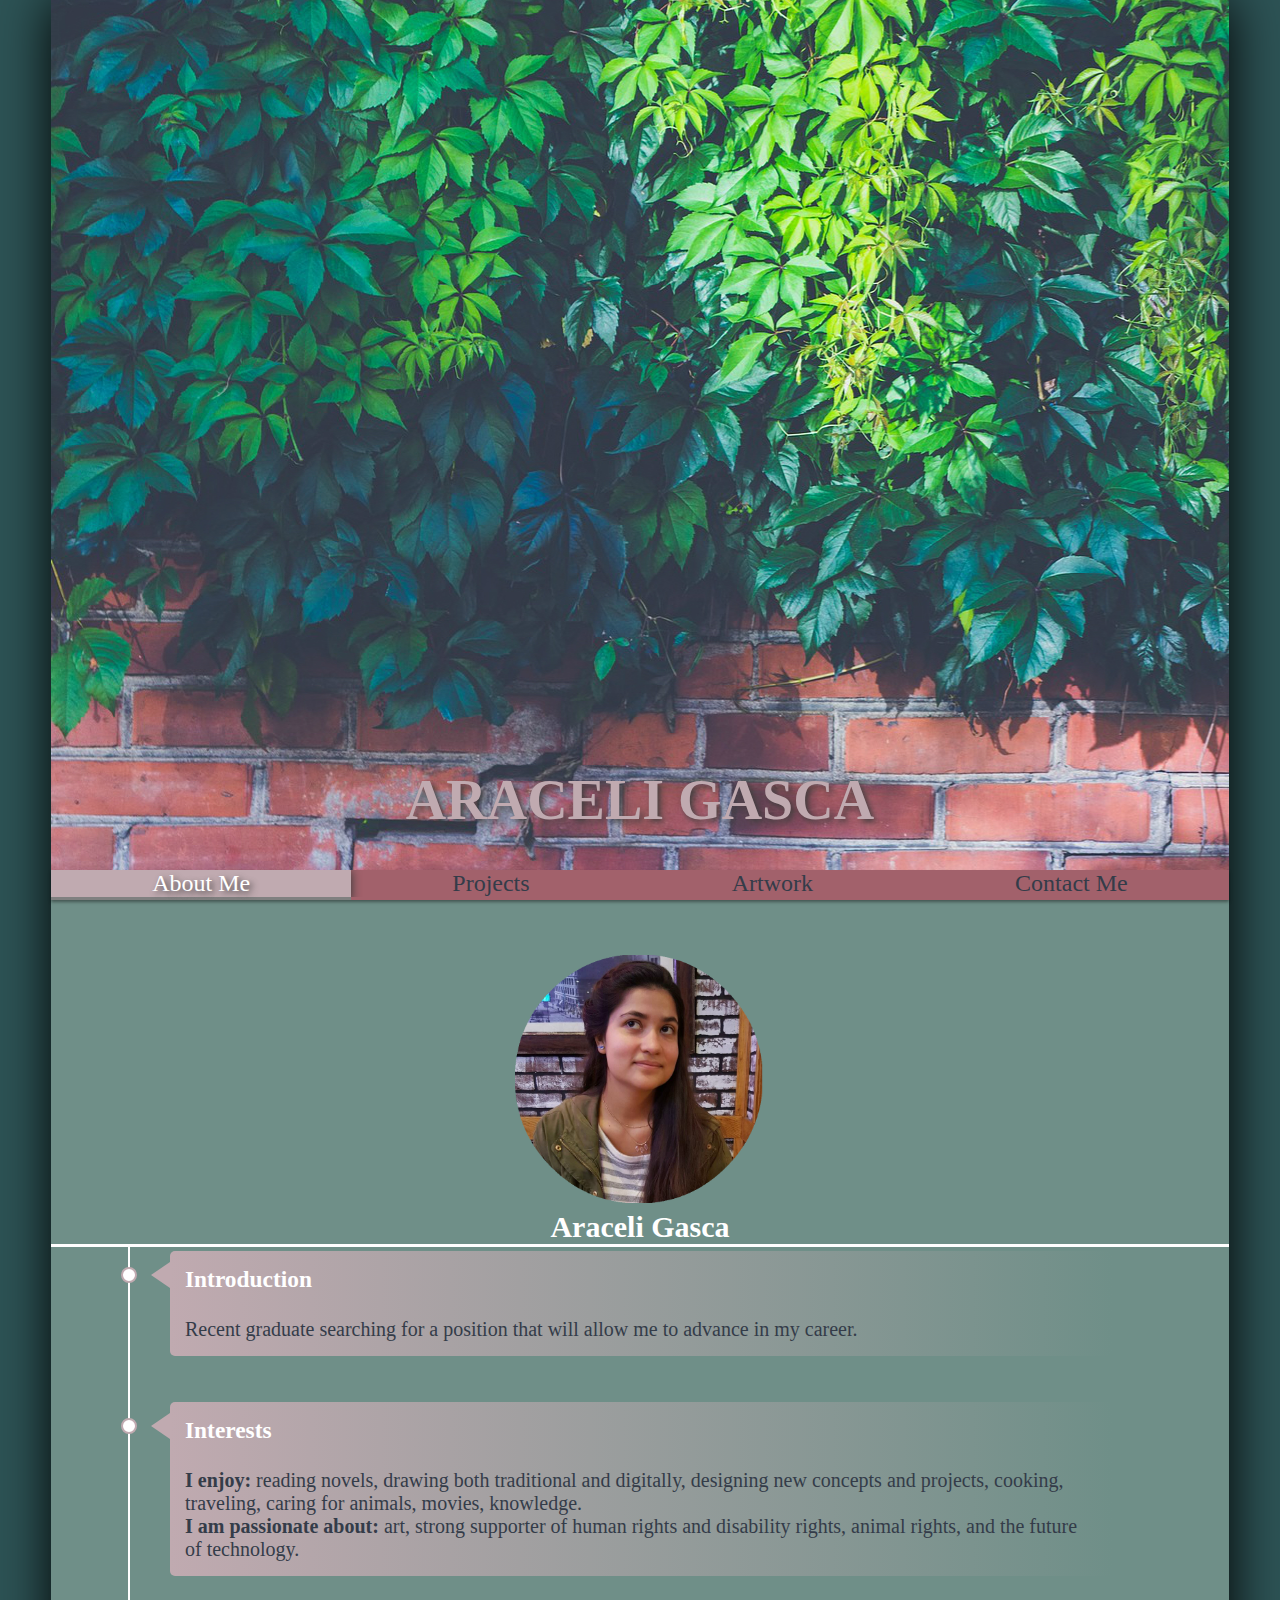
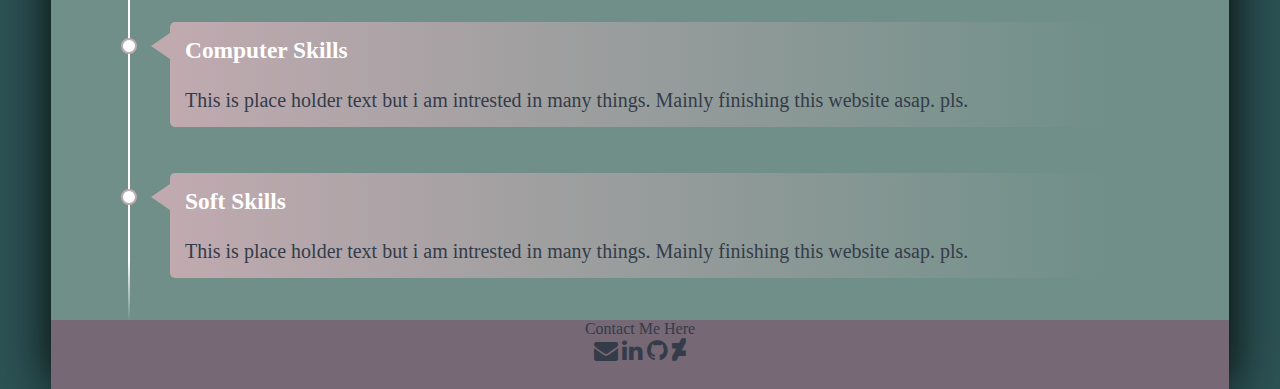
<file: index.html>
<!DOCTYPE html>
<html lang = "en" xml:lang="en">
<head>
	<title>Araceli Gasca</title>
	<link rel="stylesheet" href="styles.css"/>
	<link rel="stylesheet" href="https://cdnjs.cloudflare.com/ajax/libs/font-awesome/4.7.0/css/font-awesome.min.css">

	<script src="jquery-3.2.1.min.js"></script>

	<meta charset="UTF-8"/>
	<meta content='width=device-width, initial-scale=1' name='viewport'/>
	<meta name="description" content="Web Profile"/>
	<meta name="keywords" content="Araceli Gasca, profile, github, artist, computer science, software developer"/>
	<meta name="author" content="Araceli Gasca"/>


	<script src="myScripts.js"></script>
	<script type="text/javascript">
		$(window).resize(function(){
			$("header").header_adjust();
		});

		$(window).ready(function(){
			$("header").header_adjust();
		});

	</script>

</head>
<body class = "home">

<div class="all-content">
	
	<header>
		<div class="header-content">
			<h1>ARACELI GASCA</h1>
		</div>
	</header>

	<button class="hamburger">&#9776;</button>
  	<button class="cross">&#735;</button>

	<nav class = "main-nav">
		<ul>
			<li><a class="nav-home" href="index.html">About Me</a></li>
			<li><a class="nav-proj" href="projects.html">Projects</a></li>
			<li><a class="nav-art" href="artwork.html">Artwork</a></li>
			<li><a class="nav-con" href="contact.html">Contact Me</a></li>
		</ul>
	</nav>

	<div class = "content">
		<div class="my-name-and-image">
			<img class ="my-image" src="img/ProfileImage.png" alt="My Image"/>
			<h2>Araceli Gasca</h2>
		</div>

		<div class="timeline-container">
			<div class="timeline-item">
				<div class="talkbubble">
					<h3>Introduction</h3>
					<p>
					 Recent graduate searching for a position that will allow me to advance in my career.
					</p>
				</div>	
			</div>
			<div class="timeline-item">
				<div class="talkbubble">
					<h3>Interests</h3>
					<p>
					<b>I enjoy:</b> reading novels, drawing both traditional and digitally, designing new concepts and projects, cooking, traveling, caring for animals, movies, knowledge.<br> 
					<b>I am passionate about:</b> art, strong supporter of human rights and disability rights, animal rights, and the future of technology.
					</p>
				</div>
			</div>
			<div class="timeline-item">
				<div class="talkbubble">
					<h3>Computer Skills</h3>
					<p>
					This is place holder text but i am intrested in many things. Mainly finishing this website asap. pls. 
					</p>
				</div>
			</div>
			<div class="timeline-item">
				<div class="talkbubble">
					<h3>Soft Skills</h3>
					<p>
					This is place holder text but i am intrested in many things. Mainly finishing this website asap. pls. 
					</p>
				</div>
			</div>
		</div>
	</div>

	



	<footer> 
		<p>Contact Me Here</p>
		<a class="icon-a" href="contact.html" ><i class="fa fa-envelope"></i></a>
		<a class="icon-a" href="https://www.linkedin.com/in/agasca1"><i class="fa fa-linkedin"></i></a>
		<a class="icon-a" href="https://github.com/agasca1" ><i class="fa fa-github"></i></a>
		<a class="icon-a" href="#" ><i class="fa fa-deviantart"></i></a>
	</footer>
</div>
</body>

</html>
</file>
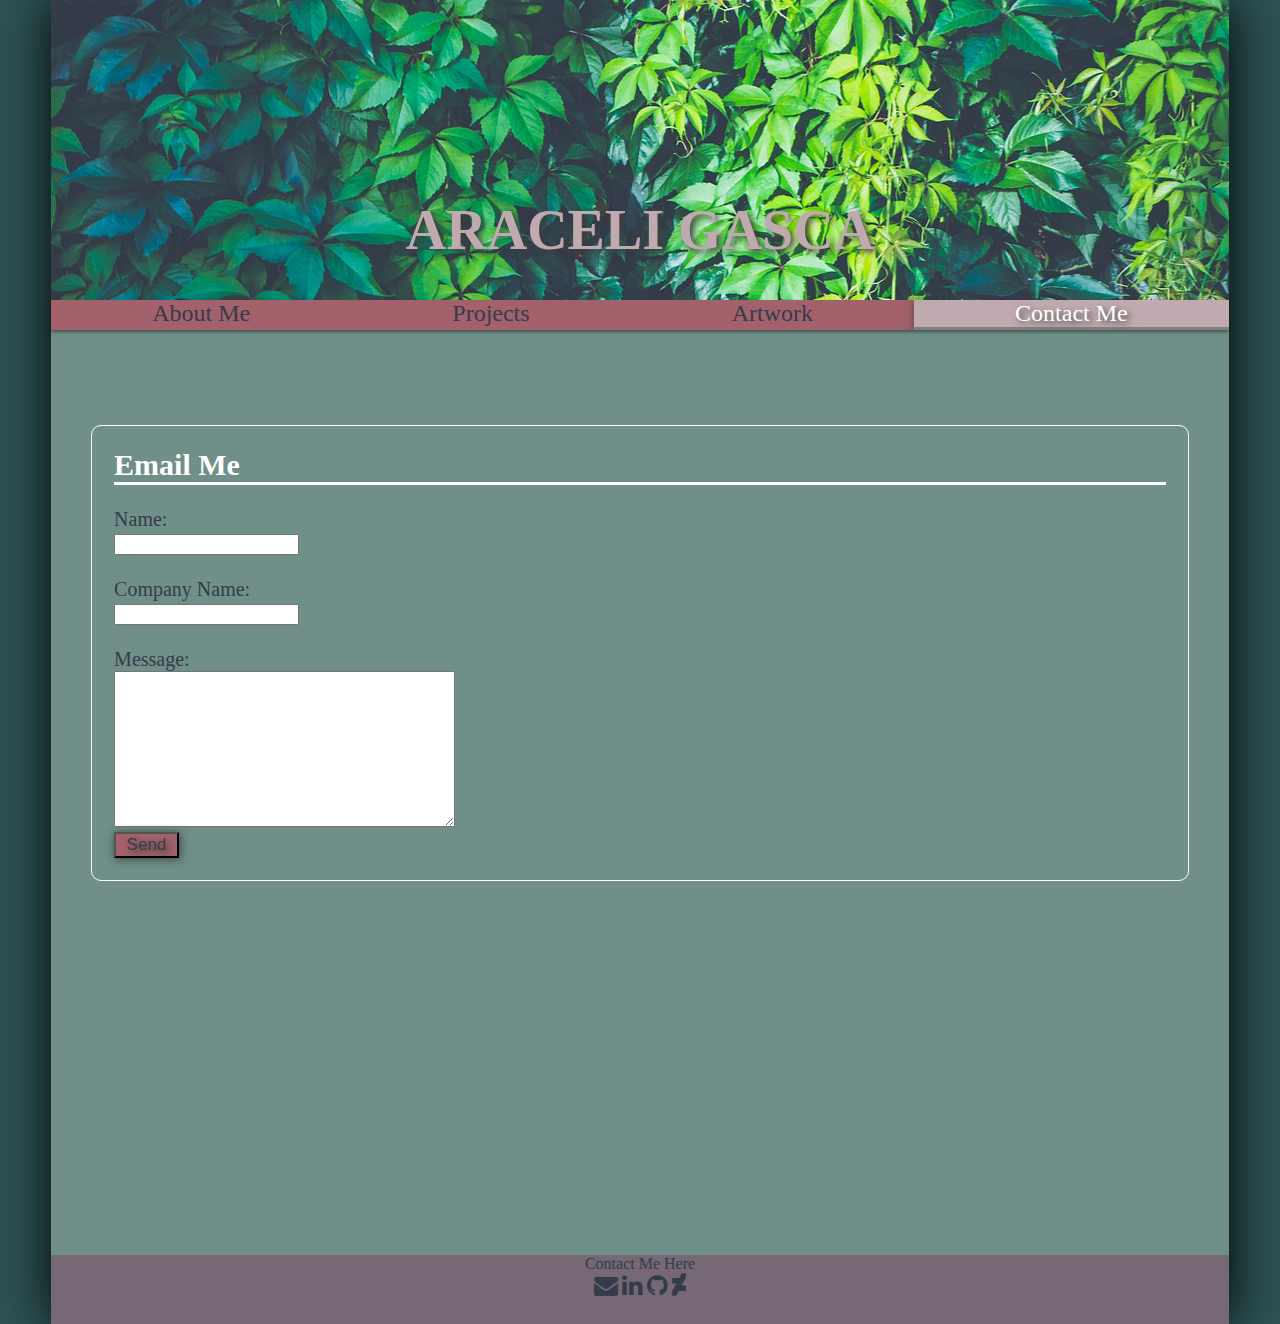
<file: contact.html>
<!DOCTYPE html>
<html lang = "en" xml:lang="en">
<head>
	<title>Araceli Gasca</title>
	<link rel="stylesheet" href="styles.css"/>
	<link rel="stylesheet" href="https://cdnjs.cloudflare.com/ajax/libs/font-awesome/4.7.0/css/font-awesome.min.css">

	<script src="jquery-3.2.1.min.js"></script>

	<meta charset="UTF-8"/>
	<meta content='width=device-width, initial-scale=1' name='viewport'/>
	<meta name="description" content="Web Profile/project"/>
	<meta name="keywords" content="Araceli Gasca, profile, github, artist, computer science, software developer, project"/>
	<meta name="author" content="Araceli Gasca"/>


	<script src="myScripts.js"></script>
	<script type="text/javascript">
		$(window).ready(function(){
			$("header").header_fix();
			$(".content").content_adjust();
		});

		$(window).resize(function(){
			$("header").header_fix();
			$(".content").content_adjust();
		});


	</script>

</head>
<body class="con">

<div class="all-content">
	
	<header>
		<div class="header-content">
			<h1>ARACELI GASCA</h1>
		</div>
	</header>

	<button class="hamburger">&#9776;</button>
  	<button class="cross">&#735;</button>

	<nav class = "main-nav">
		<ul>
			<li><a class="nav-home" href="index.html">About Me</a></li>
			<li><a class="nav-proj" href="projects.html">Projects</a></li>
			<li><a class="nav-art" href="artwork.html">Artwork</a></li>
			<li><a class="nav-con" href="contact.html">Contact Me</a></li>
		</ul>
	</nav>

	<div class = "content">
		<div class= "email-form" > 
			<div class= "email-pad"> 
				<div class = "proj-title">
					<h2> Email Me</h2>
				</div>
				<form action ="mailto:myaddress@domain.tld?subject=MyWebsite" method="Post" enctype="text/plain">
					<br>
					Name:<br>
					<input name="Name" type="text"><br>
					<br>
					Company Name:<br>
					<input name="Company Name" type="text"><br>
					<br>
					Message:<br>
					<textarea name="Message" rows="10" cols="40"></textarea> 
					<br>
					<input class ="send" type="submit" value="Send">
				</form>

			</div>



		</div>

	</div>


	<footer> 
		<p>Contact Me Here</p>
		<a class="icon-a" href="contact.html" ><i class="fa fa-envelope"></i></a>
		<a class="icon-a" href="https://www.linkedin.com/in/agasca1"><i class="fa fa-linkedin"></i></a>
		<a class="icon-a" href="https://github.com/agasca1" ><i class="fa fa-github"></i></a>
		<a class="icon-a" href="#" ><i class="fa fa-deviantart"></i></a>
	</footer>
</div>
</body>

</html>
</file>
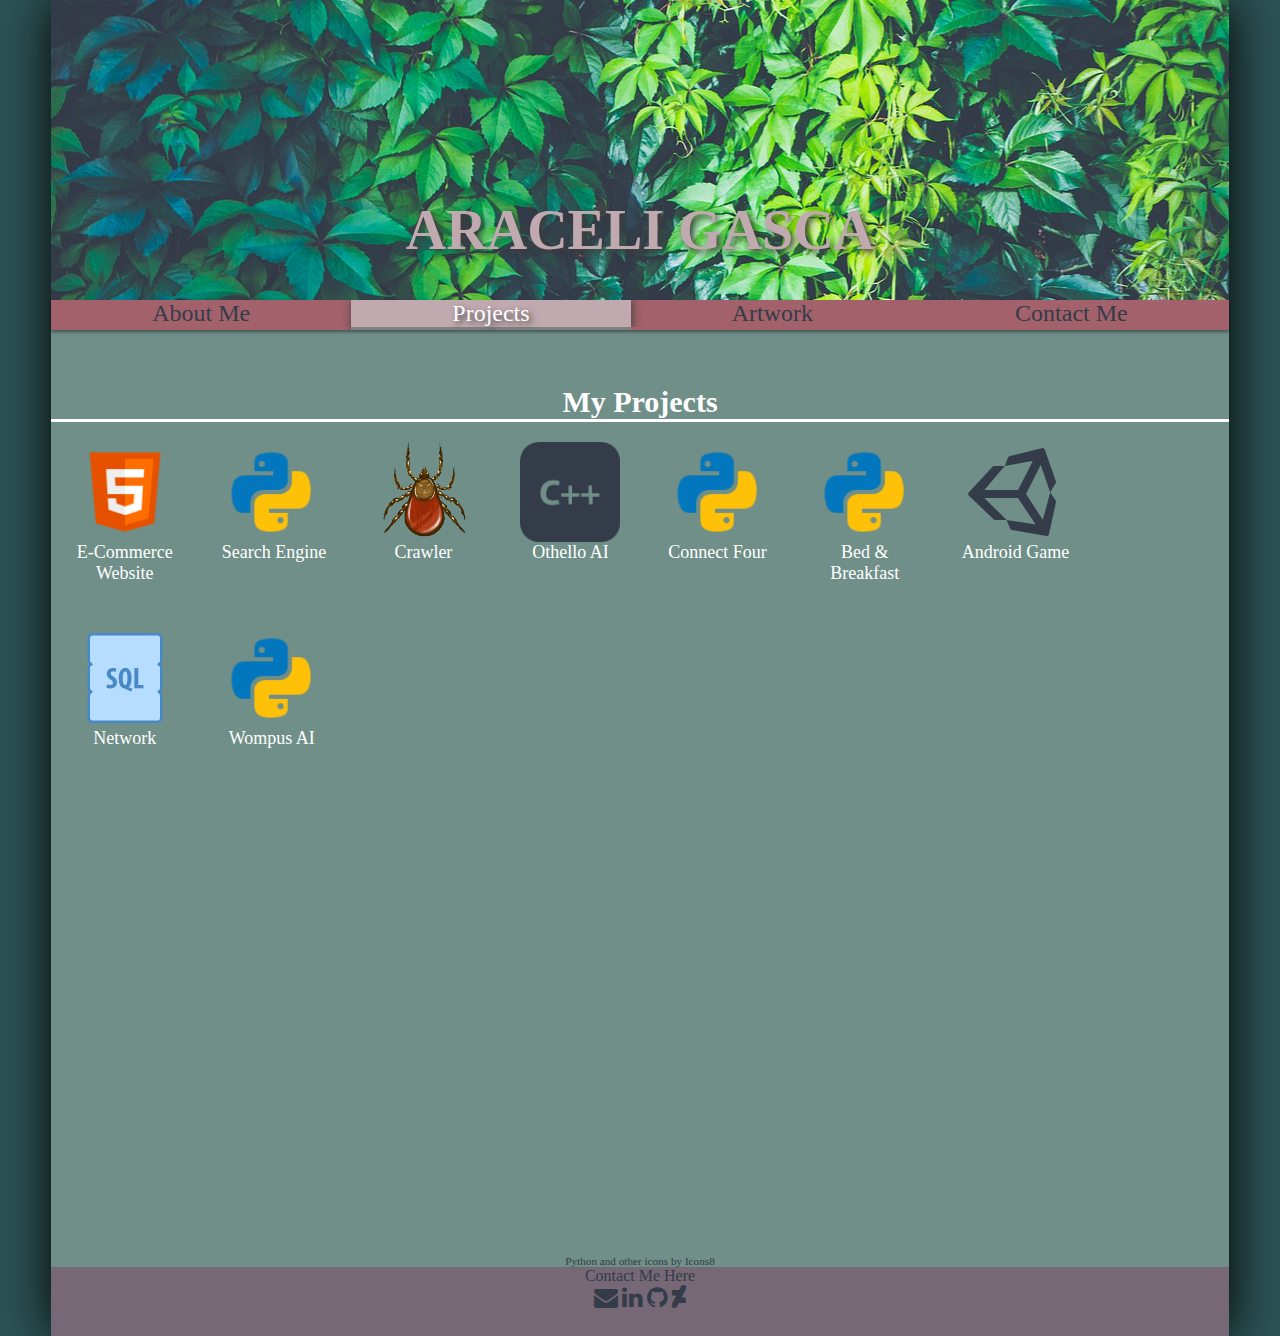
<file: projects.html>
<!DOCTYPE html>
<html lang = "en" xml:lang="en">
<head>
	<title>Araceli Gasca</title>
	<link rel="stylesheet" href="styles.css"/>
	<link rel="stylesheet" href="https://cdnjs.cloudflare.com/ajax/libs/font-awesome/4.7.0/css/font-awesome.min.css">

	<script src="jquery-3.2.1.min.js"></script>

	<meta charset="UTF-8"/>
	<meta content='width=device-width, initial-scale=1' name='viewport'/>
	<meta name="description" content="Web Profile/project"/>
	<meta name="keywords" content="Araceli Gasca, profile, github, artist, computer science, software developer, project"/>
	<meta name="author" content="Araceli Gasca"/>


	<script src="myScripts.js"></script>
	<script type="text/javascript">
		$(window).ready(function(){
			$("header").header_fix();
			$(".content").content_adjust();
		});

		$(window).resize(function(){
			$("header").header_fix();
			$(".content").content_adjust();
		});


	</script>

</head>
<body class="proj">

<div class="all-content">
	
	<header>
		<div class="header-content">
			<h1>ARACELI GASCA</h1>
		</div>
	</header>

	<button class="hamburger">&#9776;</button>
  	<button class="cross">&#735;</button>

	<nav class = "main-nav">
		<ul>
			<li><a class="nav-home" href="index.html">About Me</a></li>
			<li><a class="nav-proj" href="projects.html">Projects</a></li>
			<li><a class="nav-art" href="artwork.html">Artwork</a></li>
			<li><a class="nav-con" href="contact.html">Contact Me</a></li>
		</ul>
	</nav>

	<div class = "content">
		<div class = "projs-title">
			<h2> My Projects</h2>
		</div>

		<div class = "projs-container">
			
			<div class ="pad-projs"> <!-- E-Commerce Proj -->
				<div class= "img-2 img-all">
					<div class ="a-projs"> 
						<a class = "a-link" href="proj/project1.html" ></a>
					</div>
				</div>
				<p class= "p-name">E-Commerce <br> Website</p>
			</div>

			<div class ="pad-projs"> <!-- Search Engine -->
				<div class= "img-4 img-all">
					<div class ="a-projs"> 
						<a class = "a-link" href="proj/project2.html" ></a>
					</div>
				</div>
				<p class= "p-name">Search Engine</p>
			</div>

			<div class ="pad-projs"> <!-- Crawler  -->
				<div class= "img-10 img-all">
					<div class ="a-projs"> 
						<a class = "a-link" href="proj/project.html" ></a>
					</div>
				</div>
				<p class= "p-name">Crawler</p>
			</div>

			<div class ="pad-projs"> <!-- Othello AI-->
				<div class= "img-3 img-all">
					<div class ="a-projs"> 
						<a class = "a-link" href="proj/project.html" ></a>
					</div>
				</div>
				<p class= "p-name">Othello AI</p>
			</div>
			
			<div class ="pad-projs"> <!-- Connect Four -->
				<div class= "img-4 img-all">
					<div class ="a-projs"> 
						<a class = "a-link" href="proj/project.html" ></a>
					</div>
				</div>
				<p class= "p-name">Connect Four</p>
			</div>

			<div class ="pad-projs"> <!-- Bed & Breakfast Program -->
				<div class= "img-4 img-all">
					<div class ="a-projs"> 
						<a class = "a-link" href="proj/project.html" ></a>
					</div>
				</div>
				<p class= "p-name">Bed &amp <br>Breakfast</p>
			</div>

			<div class ="pad-projs"> <!-- Android Game -->
				<div class= "img-9 img-all">
					<div class ="a-projs"> 
						<a class = "a-link" href="proj/project.html" ></a>
					</div>
				</div>
				<p class= "p-name">Android Game</p>
			</div>

			<div class ="pad-projs"> <!-- Network -->
				<div class= "img-5 img-all">
					<div class ="a-projs"> 
						<a class = "a-link" href="proj/project.html" ></a>
					</div>
				</div>
				<p class= "p-name">Network</p>
			</div>

			<div class ="pad-projs"> <!-- Wompus AI -->
				<div class= "img-4 img-all">
					<div class ="a-projs"> 
						<a class = "a-link" href="proj/project.html" ></a>
					</div>
				</div>
				<p class= "p-name">Wompus AI</p>
			</div>









		</div>
		
	
	</div>
	<a class = "a-icon-link" href="https://icons8.com/icon/13441/Python">Python and other icons by Icons8</a>

	 
	<footer> 
		<p>Contact Me Here</p>
		<a class="icon-a" href="contact.html" ><i class="fa fa-envelope"></i></a>
		<a class="icon-a" href="https://www.linkedin.com/in/agasca1"><i class="fa fa-linkedin"></i></a>
		<a class="icon-a" href="https://github.com/agasca1" ><i class="fa fa-github"></i></a>
		<a class="icon-a" href="#" ><i class="fa fa-deviantart"></i></a>
	</footer>
</div>
</body>

</html>
</file>
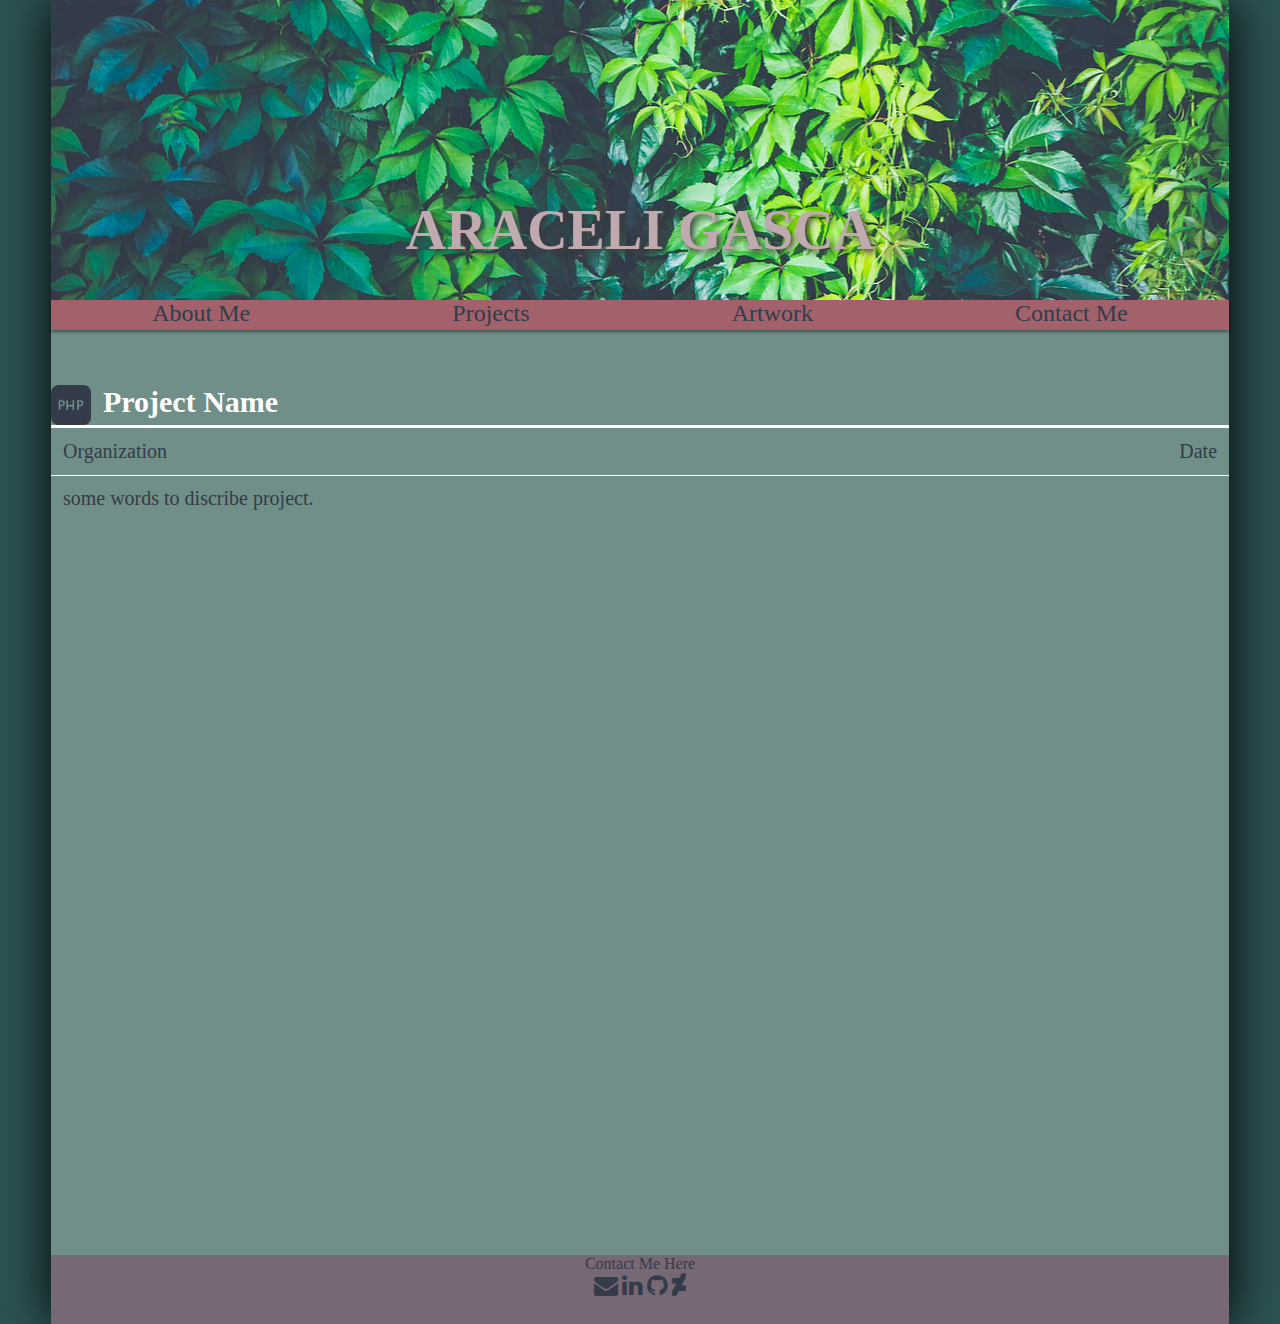
<file: proj/project.html>
<!DOCTYPE html>
<html lang = "en" xml:lang="en">
<head>
	<title>Araceli Gasca</title>
	<link rel="stylesheet" href="../styles.css"/>
	<link rel="stylesheet" href="https://cdnjs.cloudflare.com/ajax/libs/font-awesome/4.7.0/css/font-awesome.min.css">

	<script src="../jquery-3.2.1.min.js"></script>

	<meta charset="UTF-8"/>
	<meta content='width=device-width, initial-scale=1' name='viewport'/>
	<meta name="description" content="Web Profile/project"/>
	<meta name="keywords" content="Araceli Gasca, profile, github, artist, computer science, software developer, project"/>
	<meta name="author" content="Araceli Gasca"/>


	<script src="../myScripts.js"></script>
	<script type="text/javascript">
		$(window).ready(function(){
			$("header").header_fix();
			$(".content").content_adjust();
		});

		$(window).resize(function(){
			$("header").header_fix();
			$(".content").content_adjust();
		});


	</script>

</head>
<body>

<div class="all-content">
	
	<header>
		<div class="header-content">
			<h1>ARACELI GASCA</h1>
		</div>
	</header>

	<button class="hamburger">&#9776;</button>
  	<button class="cross">&#735;</button>

	<nav class = "main-nav">
		<ul>
			<li><a class="nav-home" href="../index.html">About Me</a></li>
			<li><a class="nav-proj" href="../projects.html">Projects</a></li>
			<li><a class="nav-art" href="../artwork.html">Artwork</a></li>
			<li><a class="nav-con" href="../contact.html">Contact Me</a></li>
		</ul>
	</nav>

	<div class = "content">
		<div class = "proj-title">
			<div class= "img-1-p img-all-p"> </div> 
			<h2 class="proj-name"> Project Name</h2>
		</div>
		
		<div class= "proj-line">
			<p class = "line"> Organization</p> 
			<p class = "line" style="text-align: right"> Date </p>
		</div>
		
		<div class= proj-dis>
			some words to discribe project.
		</div>

	</div>


	<footer> 
		<p>Contact Me Here</p>
		<a class="icon-a" href="../contact.html" ><i class="fa fa-envelope"></i></a>
		<a class="icon-a" href="https://www.linkedin.com/in/agasca1"><i class="fa fa-linkedin"></i></a>
		<a class="icon-a" href="https://github.com/agasca1" ><i class="fa fa-github"></i></a>
		<a class="icon-a" href="#" ><i class="fa fa-deviantart"></i></a>
	</footer>
</div>
</body>

</html>
</file>
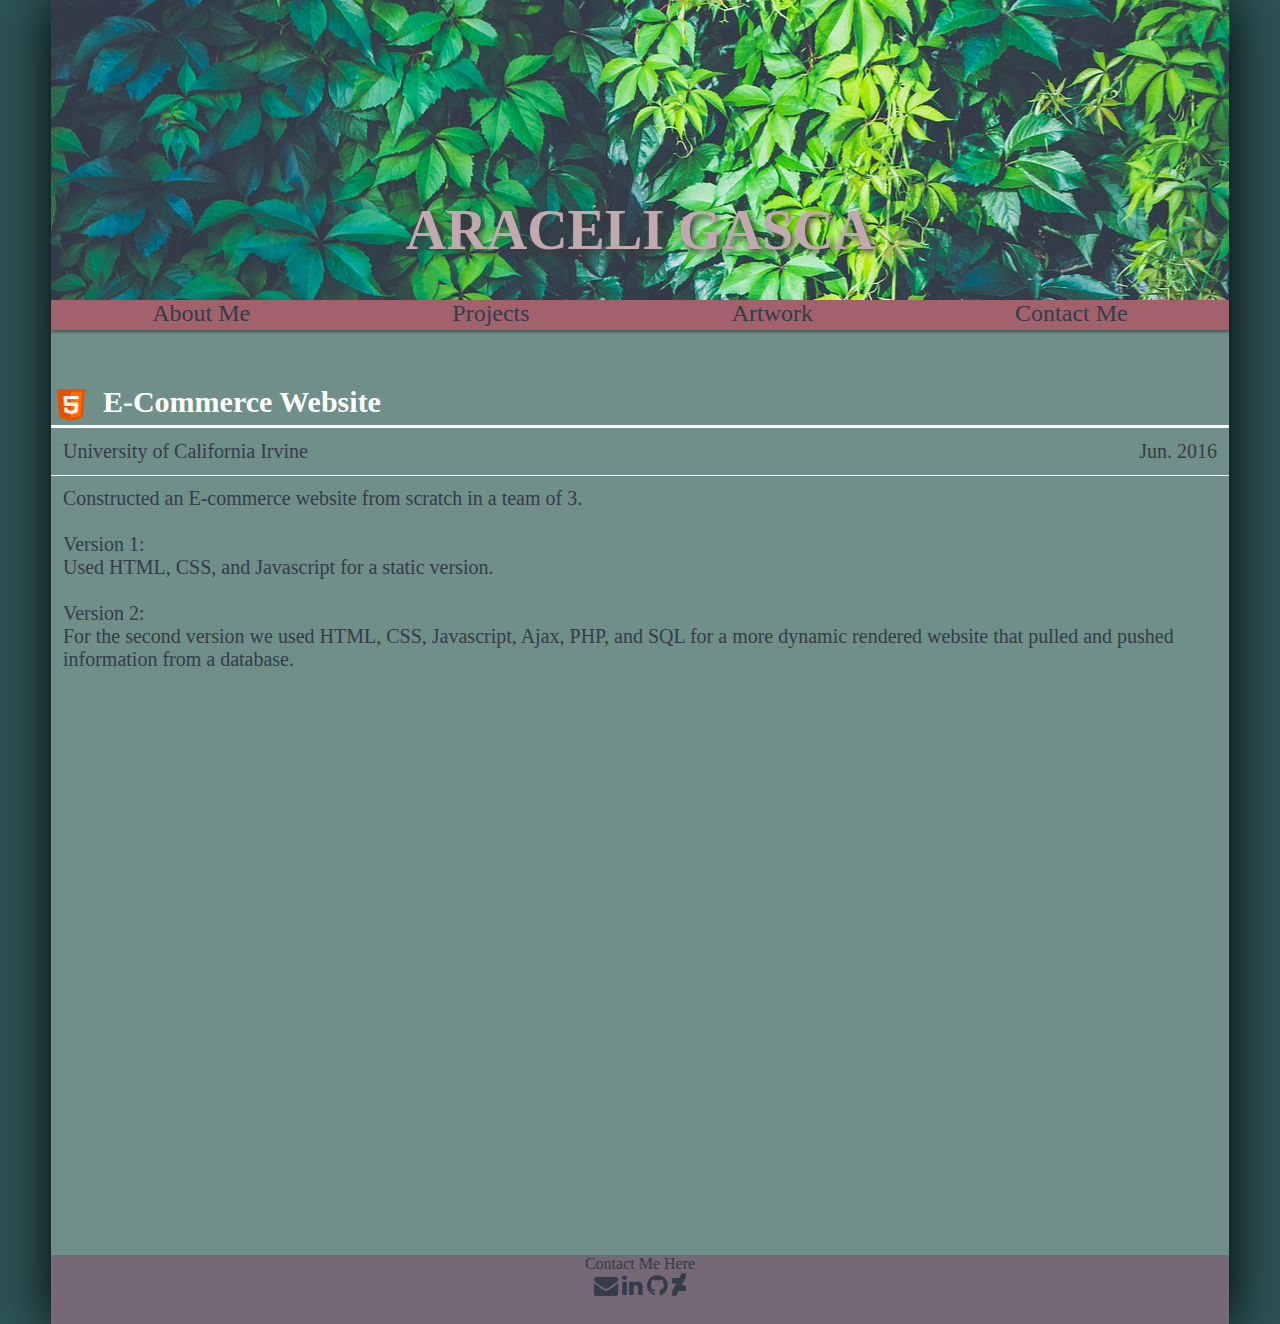
<file: proj/project1.html>
<!DOCTYPE html>
<html lang = "en" xml:lang="en">
<head>
	<title>Araceli Gasca</title>
	<link rel="stylesheet" href="../styles.css"/>
	<link rel="stylesheet" href="https://cdnjs.cloudflare.com/ajax/libs/font-awesome/4.7.0/css/font-awesome.min.css">

	<script src="../jquery-3.2.1.min.js"></script>

	<meta charset="UTF-8"/>
	<meta content='width=device-width, initial-scale=1' name='viewport'/>
	<meta name="description" content="Web Profile/project"/>
	<meta name="keywords" content="Araceli Gasca, profile, github, artist, computer science, software developer, project"/>
	<meta name="author" content="Araceli Gasca"/>


	<script src="../myScripts.js"></script>
	<script type="text/javascript">
		$(window).ready(function(){
			$("header").header_fix();
			$(".content").content_adjust();
		});

		$(window).resize(function(){
			$("header").header_fix();
			$(".content").content_adjust();
		});


	</script>

</head>
<body>

<div class="all-content">
	
	<header>
		<div class="header-content">
			<h1>ARACELI GASCA</h1>
		</div>
	</header>

	<button class="hamburger">&#9776;</button>
  	<button class="cross">&#735;</button>

	<nav class = "main-nav">
		<ul>
			<li><a class="nav-home" href="../index.html">About Me</a></li>
			<li><a class="nav-proj" href="../projects.html">Projects</a></li>
			<li><a class="nav-art" href="../artwork.html">Artwork</a></li>
			<li><a class="nav-con" href="../contact.html">Contact Me</a></li>
		</ul>
	</nav>

	<div class = "content">
		<div class = "proj-title">
			<div class= "img-2-p img-all-p"> </div>
			<h2 class="proj-name">E-Commerce Website</h2>
		</div>
		
		<div class= "proj-line">
			<p class = "line">University of California Irvine</p> 
			<p class = "line" style="text-align: right">Jun. 2016</p>
		</div>
		
		<div class= proj-dis>
			Constructed an E-commerce website from scratch in a team of 3.<br>
			<br>
			Version 1: <br>
			Used HTML, CSS, and Javascript for a static version. <br>
			<br>
			Version 2:<br>
			For the second version we used HTML, CSS, Javascript, Ajax, PHP, and SQL for a more dynamic rendered website that pulled and pushed information from a database.<br>
		</div>

	</div>


	<footer> 
		<p>Contact Me Here</p>
		<a class="icon-a" href="../contact.html" ><i class="fa fa-envelope"></i></a>
		<a class="icon-a" href="https://www.linkedin.com/in/agasca1"><i class="fa fa-linkedin"></i></a>
		<a class="icon-a" href="https://github.com/agasca1" ><i class="fa fa-github"></i></a>
		<a class="icon-a" href="#" ><i class="fa fa-deviantart"></i></a>
	</footer>
</div>
</body>

</html>
</file>
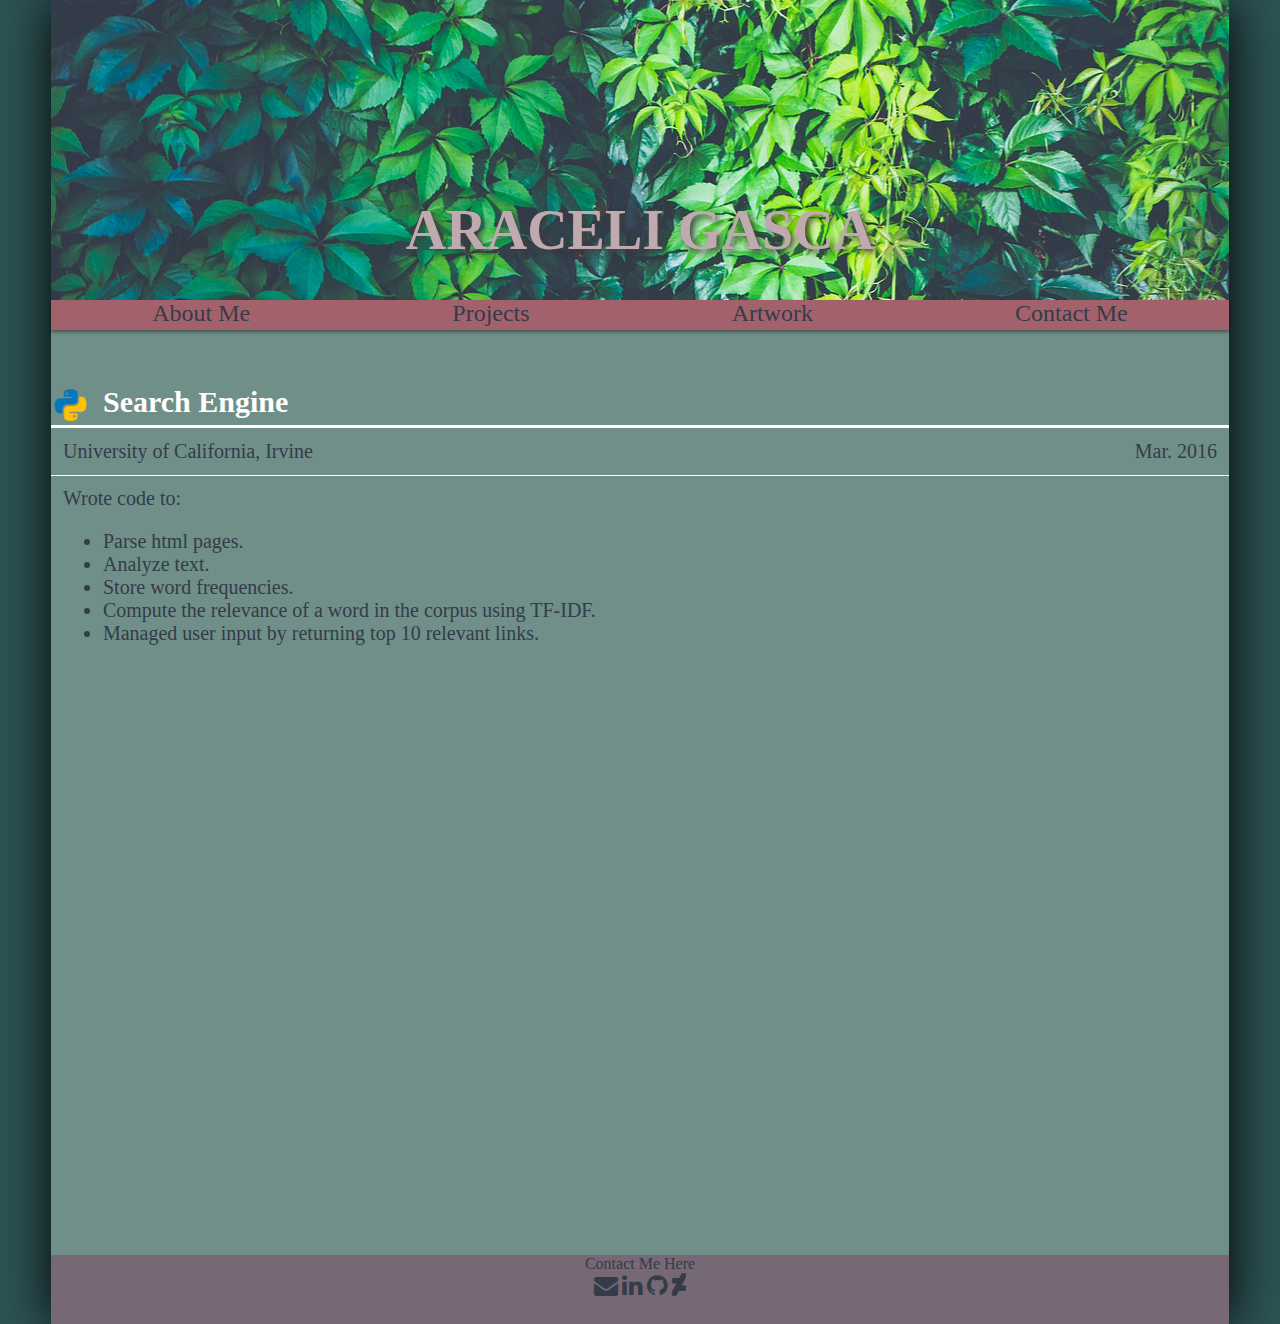
<file: proj/project2.html>
<!DOCTYPE html>
<html lang = "en" xml:lang="en">
<head>
	<title>Araceli Gasca</title>
	<link rel="stylesheet" href="../styles.css"/>
	<link rel="stylesheet" href="https://cdnjs.cloudflare.com/ajax/libs/font-awesome/4.7.0/css/font-awesome.min.css">

	<script src="../jquery-3.2.1.min.js"></script>

	<meta charset="UTF-8"/>
	<meta content='width=device-width, initial-scale=1' name='viewport'/>
	<meta name="description" content="Web Profile/project"/>
	<meta name="keywords" content="Araceli Gasca, profile, github, artist, computer science, software developer, project"/>
	<meta name="author" content="Araceli Gasca"/>


	<script src="../myScripts.js"></script>
	<script type="text/javascript">
		$(window).ready(function(){
			$("header").header_fix();
			$(".content").content_adjust();
		});

		$(window).resize(function(){
			$("header").header_fix();
			$(".content").content_adjust();
		});


	</script>

</head>
<body>

<div class="all-content">
	
	<header>
		<div class="header-content">
			<h1>ARACELI GASCA</h1>
		</div>
	</header>

	<button class="hamburger">&#9776;</button>
  	<button class="cross">&#735;</button>

	<nav class = "main-nav">
		<ul>
			<li><a class="nav-home" href="../index.html">About Me</a></li>
			<li><a class="nav-proj" href="../projects.html">Projects</a></li>
			<li><a class="nav-art" href="../artwork.html">Artwork</a></li>
			<li><a class="nav-con" href="../contact.html">Contact Me</a></li>
		</ul>
	</nav>

	<div class = "content">
		<div class = "proj-title">
			<div class= "img-4-p img-all-p"> </div> 
			<h2 class="proj-name"> Search Engine</h2>
		</div>
		
		<div class= "proj-line">
			<p class = "line">University of California, Irvine</p> 
			<p class = "line" style="text-align: right"> Mar. 2016 </p>
		</div>
		
		<div class= proj-dis>
			Wrote code to:
			<ul>
				<li> Parse html pages.</li>
				<li> Analyze text.</li>
				<li> Store word frequencies. </li>
				<li> Compute the relevance of a word in the corpus using TF-IDF. </li>
				<li> Managed user input by returning top 10 relevant links. </li>
			 </ul>
		</div>

	</div>


	<footer> 
		<p>Contact Me Here</p>
		<a class="icon-a" href="../contact.html" ><i class="fa fa-envelope"></i></a>
		<a class="icon-a" href="https://www.linkedin.com/in/agasca1"><i class="fa fa-linkedin"></i></a>
		<a class="icon-a" href="https://github.com/agasca1" ><i class="fa fa-github"></i></a>
		<a class="icon-a" href="#" ><i class="fa fa-deviantart"></i></a>
	</footer>
</div>
</body>

</html>
</file>
<file: styles.css>
/* ####### color pallet:
#2D5355; /*blu-green dark
#343C49;/*ashy blue dark
#A2616B; /*ashy pink
#C0AAB0; /*very light purple
#369E55; /*light green
#6F8F88; /*light ashy blue
#766875;/*dark lighter purple ashy(for footer)*/

html{
	margin: 0;
	padding: 0;
	border:0;
}

body{
	background-color: #2D5355; /*blu-green dark*/
	/*background-image: url("img/background10.jpg");*/

	margin: 0;
	padding:0;
	border:0;
	color: #343C49;/*ashy blue dark*/
}



/*this is there to give everything a centered look*/
.all-content{ 
	flex-grow: 1;
	margin-left: 4%;
	margin-right: 4%;
	box-shadow: 1px 1px 50px black;
}

p{
	padding: 0px;
	margin: 0px;
}

a{
	font-size: 1.5em;
	text-decoration: none;
}

/*
#################################################
Header Stuff
#################################################
*/
header {
	/*background: yellow;*/
	background-image: url("img/header11.jpg");
	height:50px;
	max-height: 950px;
	/*padding-top:50px;*/
	/*display: flex;
	justify-content: space-around;
	overflow: hidden;*/
}

h1{
	color: #C0AAB0; /*very light purple*/
	text-align: center;
	text-shadow: 3px 3px 6px #3e3d3d;
	font-size: 3.5em;
	bottom: 0;
	position: absolute;
	width: 100%;
}

.header-content{
	position: relative;
	height: 100%;
	/*display: flex;
	justify-content: space-around;*/
}

/*
#################################################
Hamburger-Resposive menu Icon
#################################################
*/

.hamburger{
	background: none;
	position: absolute;
	top:0;
	right: 0;
	color: white;
	border: 0;
	font-size: 1.6em;
	font-weight: bold;
	cursor: pointer;
	z-index: 800;
	text-shadow: 3px 3px 6px #3e3d3d;
	border-radius: 8px;
	position: fixed;
	padding-bottom: 3px;
}
.cross{
	background: none;
	position: absolute;
	top:0;
	right: 0;
	color: white;
	border: 0;
	font-size: 1.6em;
	font-weight: bold;
	cursor: pointer;
	z-index: 800;
	text-shadow: 3px 3px 6px #3e3d3d;
	border-radius: 50%;
	position: fixed;
	padding-top: 7px;
	padding-right: 13px;
	padding-left: 13px;
}

.hamburger:hover{
	background-color: #C0AAB0; /*light purple*/
}

.cross:hover{
	background-color: #C0AAB0; /*light purple*/
}


/*
#################################################
Navigation Bar
#################################################
*/
.main-nav{
	background-color: #A2616B; /*ashy pink*/
	overflow: hidden;
	position:relative;
	border: none;
	width: 100%;
	z-index: 150;
	box-shadow: 0 2px 3px rgba(0,0,0, .4);
	margin-bottom: -25px;/* since nav hight is 80px */
}

.main-nav ul{
	list-style-type: none;
	text-decoration: none;
	margin: 0px;
	padding: 0px;
	border: 10px;
	overflow: hidden;
	display: flex;
	justify-content: space-around;
	flex-wrap: wrap;/*So they dont try to fit all together*/		
}

.main-nav li {
	text-decoration: none;
	float: left;
	min-width: 10%;
	max-width: 50%;
	margin: 0px;
	text-align: center;
	flex-grow: 1;/*make it occupy all space*/
}

 .nav-home, .nav-proj, .nav-art, .nav-con {
	display: block; /*make li clickable too*/
	color: #343C49;/*ashy blue dark*/
	border-bottom: 3px solid #A2616B; /*ashy pink*/
}

.nav-home:hover, .nav-proj:hover, .nav-art:hover, .nav-con:hover {
	text-decoration: none;
	background-color: #C0AAB0; /*light purple*/
	color: white;
	text-shadow: 3px 3px 6px #3e3d3d;
	box-shadow: 1px 1px 10px #3e3d3d;
	border-bottom: 3px solid #C0AAB0; /*light purple*/
}
			
.main-nav-scrolled {
	position: fixed;
	top:0;
	width: 92%;
}

body.home .nav-home, body.proj .nav-proj, body.art .nav-art, body.con .nav-con{
	text-decoration: none;
	background-color: #C0AAB0; /*light purple*/
	color: white;
	text-shadow: 3px 3px 6px #3e3d3d;
	box-shadow: 1px 1px 10px #3e3d3d;
	border-bottom: 3px solid gray;
}

body.home .nav-home:hover, body.proj .nav-proj:hover, body.art .nav-art:hover, body.con .nav-con:hover{
	border-bottom: 3px solid white;
}

/* 
#################################################
Content of the page(the bottom)
#################################################
*/
.content{
	font-size: 20px;
	background: #6F8F88; /*light ashy blue*/
	padding-top: 80px; /* compensate for the top when scrolling*/
	position: relative;
}

.my-image{
	width: 250px;
	height: 250px;

}
.my-name-and-image{
	padding: 0px;
	margin: 0px;
	text-align: center;
	border-bottom: 3px solid white;
}

h2{
	padding:0px;
	margin: 0px;
	color: white;
}



/*
#################################################
Information Timeline Container and what not
#################################################
*/

/*start of css timeline animation
/*@import "compass/css3";*/
.come-in{
	transform: translateY(150px);
	animation: come-in 0.8s ease forwards;
}

.come-in:nth-child(odd){
	animation-duration: 0.6s;
}

@keyframes come-in{
	to{ transform: translateY(0); }
}
/* end of css timeline animation */
h3{
	color: white;
	margin: 0px;
	padding-bottom: 25px;
	/*text-shadow: 3px 3px 6px #3e3d3d;*/
}

/*help for timeline Niels Voogt code found at: http://codepen.io/NielsVoogt/pen/MbMMxv/ */
.timeline-container{
	max-width: 1024px;
	width: 90%;
	margin:0 auto;
	background: #6F8F88; /*light ashy blue*/

	
}



.timeline-item p{
	color: #343C49; /*ashy blue dark*/ 

}


.timeline-item{
	padding: .1em 2em 2em;
	position: relative;
	border-left: 2px solid  white;/*this is the line itself*/
}

.timeline-item:before {
		position: absolute;
		left: 2em;
		font-weight: bold;
		top:1em;
		display: block;
}

.timeline-item:after{ /*this is the circle*/
		width:12px;
		height: 12px;
		display: block;
		top: 1em;
		position: absolute;
		left: -9px; /*where the circle is located*/
		border-radius: 10px;
		content: '';
		border: 2px solid #C0AAB0; /*very light purple , border of circle*/
		background: white; /*color of circle*/
		

}

.timeline-item:last-child{
	border-image: linear-gradient(
			to bottom,
			white 60%,
			#6F8F88) 1 100%;
}

.timeline-item:hover::after{
	background: #A2616B; /*ashy pink*/
}



/* credits to: Don Quist for help on the bubble code found at:https://blog.sigmaprojects.org/talk-bubbles-in-css/*/
.talkbubble {
    margin: .1em 0 .1em;
    padding: 15px;
    min-height:20px;
    background: #C0AAB0; /*very light purple*/
    background: linear-gradient(to right, #C0AAB0 , #6F8F88); 
    position: relative;
    /*border: 1px solid #333333;*/
    -moz-border-radius:    5px;
    -webkit-border-radius: 5px;
    border-radius:         5px;
   /* box-shadow: 2px 2px 3px #888;*/
    border-right: 0px;
}

.talkbubble:hover{
	background: #C0AAB0; /*very light purple*/
}

 /*left talk bubble*/
/*
.talkbubble:before {
    content:"";
    position:absolute;
    right: 100%;
    top: 10px;
    width: 0px;
    height: 0px;
    /*border-top: 14px inset transparent;
    border-right: 20px dashed #333333;
    border-bottom: 14px inset transparent;
}*/
.talkbubble:after {
    content:"";
    position:absolute;
    right: 100%;
    top: 11px;
    width: 0px;
    height: 0px;
    border-top: 13px inset transparent;
    border-right: 19px dashed #C0AAB0; /*very light purple*/
    border-bottom: 13px inset transparent;
}
/*right talk bubble*/



/*
#################################################
Footer
#################################################
*/

footer{
	text-align: center;
	background-color: #766875;/*dark lighter purple ashy*/
	padding-bottom: 2%;

}

.icon-a {
	color: #343C49;/*ashy blue dark*/
}

.icon-a:hover{
	color: white;
	text-shadow: 3px 3px 6px #3e3d3d;
	font-size: 1.6em;
	color: #C0AAB0; /*light purple*/
}

/*
#################################################
Project Display
#################################################
*/
.proj-line{
	display: flex;
	justify-content: space-around;
	flex-wrap: wrap;
	border-bottom: 1px solid white;
}

.line{
	flex-grow: 1;
	padding: 1%;

}

.proj-dis{
	padding: 1%;
}


.proj-title{
	text-align: left;
	display: flex;
	/*justify-content: space-around;*/
	flex-wrap: wrap;
	border-bottom: 3px solid white;
}
.proj-name, .proj-logo{
	padding-left: 1%;
}

/*
#################################################
Projects Display
#################################################
*/
.projs-container{
	display: flex;
	/*justify-content: space-around;*/
	flex-wrap: wrap;
	overflow: hidden;

}

.projs-title{
	text-align: center;
	border-bottom: 3px solid white;
}

.pad-projs{
	padding: 2%;
	padding-top: 20px;
}

.pad-projs:hover{
	background-color: grey;
}
.a-projs{
	/*padding: 2%;*/
	width: 100px;
	height: 100px;
	display: flex;
}

.a-projs:hover{
	width: 100px;
	height: 100px;
	background: white;
	-moz-border-radius: 50px;
	-webkit-border-radius: 50px;
	border-radius: 50%;
	opacity: 0.3;
    filter: alpha(opacity=30); /* For IE8 and earlier */
}



.a-link{
	flex-grow: 1;
	display: block;
	align-content: center;
}


.p-name{
	color: white;
	font-size: .9em;
	text-align: center;
}


.img-all{
	background-size: 100px 100px;
	background-repeat: no-repeat;
	max-height: 100px;
	max-width: 100px;
	/*border-radius: 50px;*/
}


.img-all:hover{	
	border-radius: 50px;
	box-shadow: 0px 0px 10px 2px #C0AAB0; /*very light purple/ circle shadow*/
	
}


.img-all-p{	
	width: 40px;
	height: 40px;
	background-size: 40px 40px;

}

.img-1, .img-1-p{
	background-image: url("img/icons/icons8-PHP.png");
}
.img-2, .img-2-p{
	background-image: url("img/icons/icons8-Html5.png");
}
.img-3, .img-3-p{
	background-image: url("img/icons/icons8-C-Plus-Plus_4.png");
}

.img-4, .img-4-p{
	background-image: url("img/icons/icons8-Python.png");
}
.img-5, .img-5-p{
	background-image: url("img/icons/icons8-SQL_3.png");
}

.img-6, .img-6-p{
	background-image: url("img/icons/icons8-CSS3.png");
}

.img-7, .img-7-p{
	background-image: url("img/icons/icons8-JavaScript.png");
}

.img-8, .img-8-p{/*C*/
	background-image: url("img/icons/icons8-Carbon-Filled.png");
}

.img-8, .img-8-p{ /* C#*/
	background-image: url("img/icons/icons8-CS-Filled.png");
}

.img-9, .img-9-p{ /* C#*/
	background-image: url("img/icons/icons8-Unity-Filled-100.png");
}

.img-10, .img-10-p{ 
	background-image: url("img/icons/bug.gif");
}

/* Reference (css to display where I got the icons form)
*/

.a-icon-link{
	text-align: center;
	font-size: .7em;
	color: #343C49;/*ashy blue dark*/
	display: block;
	background: #6F8F88; /*light ashy blue*/
}
.a-icon-link:hover{
	color: #C0AAB0; /*light purple*/

}



/*
#################################################
Contact Page
#################################################
*/

.email-form{
	/*border-radius: 50%;*/
	margin: 2em;
	border: 1.5px solid white;
	border-radius: 10px;
}

.email-pad{
	padding: 2%;
}

.send{
	color: #343C49;/*ashy blue dark*/
	background-color: #A2616B; /*ashy pink*/
	font-size: .85em;
	text-shadow: 3px 3px 6px #3e3d3d;
	/*border: none;*/
	box-shadow: 1px 1px 10px #3e3d3d;
	padding-left: 1%;
	padding-right: 1%;
}

.send:hover{
	color: white;
	background-color: #C0AAB0; /*light purple*/
}


/*
#################################################
Resposive CSS to sizeing
#################################################
*/


@media screen and (max-width: 600px){
	h1{
		/*padding-top: 50%;*/
		font-size: 3.3em;
	}
}

@media screen and (max-width: 500px){
	.all-content{
		margin-left: 1%;
		margin-right: 1%;
	}

	

	.main-nav-scrolled {
		position: fixed;
		top:0;
		width: 98%;	
	}
	h1{
		font-size: 3.1em;
	}
}


@media screen and (max-width: 430px){
	h1{
		font-size: 2.8em;
		display: inline-block;
	}
	
	ul{

	}

	li {
		/*display: block;*/
		max-width: 100%;
		width: 100%;
	}






}
</file>
